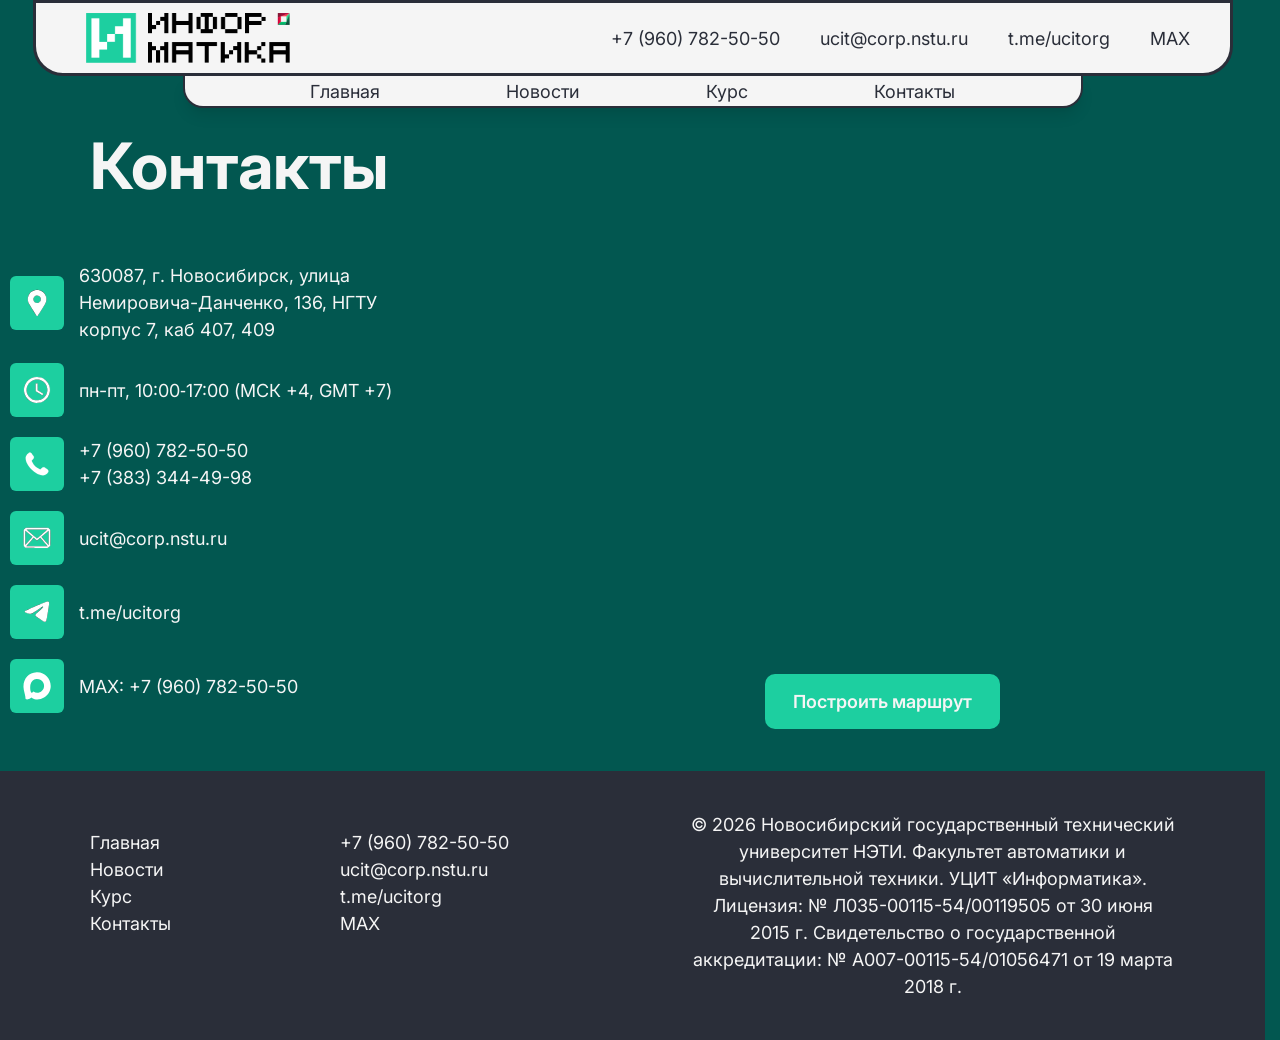
<file: contacts.html>
<!DOCTYPE html>
<html lang="ru">
    <head>
        <meta charset="UTF-8">
        <meta name="viewport" content="width=device-width, initial-scale=1.0">

        <title>Контакты</title>
        <link rel="icon" href="assets/icons/faviconUCIT.png" type="image/png">

        <link rel="preload" href="styles/fonts.css" as="style">
        <link rel="stylesheet" href="styles/fonts.css">
        <link rel="stylesheet" href="styles/text_styles.css">
        <link rel="stylesheet" href="styles/top_bar.css">
        <link rel="stylesheet" href="styles/contacts_page.css">
        <link rel="stylesheet" href="styles/footer.css">
        <link rel="stylesheet" href="styles/norm.css">
    </head>
    <body>
        <header class="top_bar">
            <div class="top_bar_container_top_row">
                <div class="ucit_logo_container">
                    <img class="ucit_logo" src="assets/icons/logUCIT.png" alt="ucit_logo">
                </div>
                <address>
                    <ul class="contact_info_top_bar">
                        <li><a href="tel:+79607825050">+7 (960) 782-50-50</a></li>
                        <li><a href="mailto:ucit@corp.nstu.ru">ucit@corp.nstu.ru</a></li>
                        <li><a href="https://t.me/ucitorg" target="_blank">t.me/ucitorg</a></li>
                        <li><a href="tel:+79607825050" target="_blank">MAX</a></li>     
                    </ul>
                </address>
            </div>
            <div class="top_bar_container_second_row">
                <nav>                   
                    <ul class="flex_menu">
                        <li><a href="index.html">Главная</a></li>
                        <li><a href="news.html">Новости</a></li>
                        <li><a href="course.html">Курс</a></li>
                        <li><a href="#">Контакты</a></li>
                    </ul>
                </nav>
            </div>
        </header>

        <main>
            <div class="page_container">
                <h1 class="h1_contacts">Контакты</h1>
                <div class="contacts_flex_container">
                    <address class="contact_info">
                        <ul>
                            <li class="contact_container">
                                <div class="contact_icon_container">
                                    <img class="contact_icon" src="assets/icons/icon_gps.svg" alt="icon_gps">
                                </div>
                                <a href="https://yandex.ru/maps/65/novosibirsk/?from=mapframe&indoorLevel=1&ll=82.914121%2C54.986945&mode=routes&rtext=~54.987187%2C82.915047&rtt=auto&ruri=~ymapsbm1%3A%2F%2Forg%3Foid%3D1095777048&source=mapframe&um=constructor%3A14f02b6c9541d522d74a2653f8b82f42a17f385e2835aedbda8d2fed89c73435&utm_source=mapframe&z=16.6" target="_blank">
                                    630087, г. Новосибирск, улица Немировича-Данченко, 136, НГТУ корпус&nbsp;7, каб&nbsp;407, 409
                                </a>
                            </li>
                            <li class="contact_container">
                                <div class="contact_icon_container">
                                    <img class="contact_icon" src="assets/icons/icon_clock.svg" alt="icon_clock">
                                </div>
                                пн-пт, 10:00‑17:00 (МСК +4, GMT +7)
                            </li>
                            <li class="contact_container">
                                <div class="contact_icon_container">
                                    <img class="contact_icon" src="assets/icons/icon_phone.svg" alt="icon_phone">
                                </div>
                                <div class="tel_links">
                                    <a href="tel:+79607825050">+7 (960) 782-50-50</a>
                                    <a href="tel:+73833444998">+7 (383) 344-49-98</a>
                                </div>
                            </li>
                            <li class="contact_container">
                                <div class="contact_icon_container">
                                    <img class="contact_icon" src="assets/icons/icon_mail.svg" alt="icon_mail">
                                </div>
                                <a href="mailto:ucit@corp.nstu.ru">ucit@corp.nstu.ru</a>
                            </li>
                            <li class="contact_container">
                                <div class="contact_icon_container">
                                    <img class="contact_icon" src="assets/icons/icon_telegram.svg" alt="icon_telegram">
                                </div>
                                <a href="https://t.me/ucitorg" target="_blank">t.me/ucitorg</a>
                            </li>
                            <li class="contact_container">
                                <div class="contact_icon_container">
                                    <img class="contact_icon" src="assets/icons/icon_max.svg" alt="icon_MAX">
                                </div>
                                <a href="tel:+79607825050">MAX: +7 (960) 782-50-50</a>
                            </li>
                        </ul>

                    </address>
                    <div class="map_block">
                        <div class="map_container">
                            <script type="text/javascript" charset="utf-8" async
                                src="https://api-maps.yandex.ru/services/constructor/1.0/js/?um=constructor%3A14f02b6c9541d522d74a2653f8b82f42a17f385e2835aedbda8d2fed89c73435&amp;width=100%&amp;height=100%&amp;lang=ru_RU&amp;scroll=true">
                            </script>
                        </div>

                        <a class="map_button"
                            href="https://yandex.ru/maps/65/novosibirsk/?from=mapframe&indoorLevel=1&ll=82.914121%2C54.986945&mode=routes&rtext=~54.987187%2C82.915047&rtt=auto&ruri=~ymapsbm1%3A%2F%2Forg%3Foid%3D1095777048&source=mapframe&um=constructor%3A14f02b6c9541d522d74a2653f8b82f42a17f385e2835aedbda8d2fed89c73435&utm_source=mapframe&z=16.6"
                            target="_blank">
                            Построить маршрут
                        </a>
                    </div>
                </div>
       
            </div>
        </main>
        <footer>
            <div class="footer_container">
                <div class="footer_nav">
                    <ul>
                        <li><a href="index.html">Главная</a></li>
                        <li><a href="news.html">Новости</a></li>
                        <li><a href="course.html">Курс</a></li>
                        <li><a href="#">Контакты</a></li>
                    </ul>
                </div>
                <div class="footer_contact_info">
                    <ul>
                        <li><a href="tel:+79607825050">+7 (960) 782-50-50</a></li>
                        <li><a href="mailto:ucit@corp.nstu.ru">ucit@corp.nstu.ru</a></li>
                        <li><a href="https://t.me/ucitorg" target="_blank">t.me/ucitorg</a></li>
                        <li><a href="tel:+79607825050" target="_blank">MAX</a></li>
                    </ul>
                </div>
                <div class="footer_lic">
                    <p class="lic">© 2026 <a href="https://www.nstu.ru/" target="_blank">Новосибирский государственный технический университет НЭТИ.</a> Факультет автоматики и вычислительной техники. УЦИТ «Информатика».<br>Лицензия: № Л035-00115-54/00119505 от 30&nbsp;июня 2015&nbsp;г. Свидетельство о государственной аккредитации: №&nbsp;А007-00115-54/01056471 от 19&nbsp;марта 2018&nbsp;г.</p>
                </div>
            </div>
        </footer>
    </body>
</html>
</file>
<file: styles/fonts.css>
/* cyrillic-ext */
@font-face {
    font-family: 'Inter';
    font-style: italic;
    font-weight: 100 900;
    font-display: swap;
    src: url('../assets/fonts/Inter/UcCm3FwrK3iLTcvnUwkT9nA2.woff2') format('woff2');
    unicode-range: U+0460-052F, U+1C80-1C8A, U+20B4, U+2DE0-2DFF, U+A640-A69F, U+FE2E-FE2F;
}

/* cyrillic */
@font-face {
    font-family: 'Inter';
    font-style: italic;
    font-weight: 100 900;
    font-display: swap;
    src: url('../assets/fonts/Inter/UcCm3FwrK3iLTcvnUwAT9nA2.woff2') format('woff2');
    unicode-range: U+0301, U+0400-045F, U+0490-0491, U+04B0-04B1, U+2116;
}

/* greek-ext */
@font-face {
    font-family: 'Inter';
    font-style: italic;
    font-weight: 100 900;
    font-display: swap;
    src: url('../assets/fonts/Inter/UcCm3FwrK3iLTcvnUwgT9nA2.woff2') format('woff2');
    unicode-range: U+1F00-1FFF;
}

/* greek */
@font-face {
    font-family: 'Inter';
    font-style: italic;
    font-weight: 100 900;
    font-display: swap;
    src: url('../assets/fonts/Inter/UcCm3FwrK3iLTcvnUwcT9nA2.woff2') format('woff2');
    unicode-range: U+0370-0377, U+037A-037F, U+0384-038A, U+038C, U+038E-03A1, U+03A3-03FF;
}

/* vietnamese */
@font-face {
    font-family: 'Inter';
    font-style: italic;
    font-weight: 100 900;
    font-display: swap;
    src: url('../assets/fonts/Inter/UcCm3FwrK3iLTcvnUwsT9nA2.woff2') format('woff2');
    unicode-range: U+0102-0103, U+0110-0111, U+0128-0129, U+0168-0169, U+01A0-01A1, U+01AF-01B0, U+0300-0301, U+0303-0304, U+0308-0309, U+0323, U+0329, U+1EA0-1EF9, U+20AB;
}

/* latin-ext */
@font-face {
    font-family: 'Inter';
    font-style: italic;
    font-weight: 100 900;
    font-display: swap;
    src: url('../assets/fonts/Inter/UcCm3FwrK3iLTcvnUwoT9nA2.woff2') format('woff2');
    unicode-range: U+0100-02BA, U+02BD-02C5, U+02C7-02CC, U+02CE-02D7, U+02DD-02FF, U+0304, U+0308, U+0329, U+1D00-1DBF, U+1E00-1E9F, U+1EF2-1EFF, U+2020, U+20A0-20AB, U+20AD-20C0, U+2113, U+2C60-2C7F, U+A720-A7FF;
}

/* latin */
@font-face {
    font-family: 'Inter';
    font-style: italic;
    font-weight: 100 900;
    font-display: swap;
    src: url('../assets/fonts/Inter/UcCm3FwrK3iLTcvnUwQT9g.woff2') format('woff2');
    unicode-range: U+0000-00FF, U+0131, U+0152-0153, U+02BB-02BC, U+02C6, U+02DA, U+02DC, U+0304, U+0308, U+0329, U+2000-206F, U+20AC, U+2122, U+2191, U+2193, U+2212, U+2215, U+FEFF, U+FFFD;
}

/* cyrillic-ext */
@font-face {
    font-family: 'Inter';
    font-style: normal;
    font-weight: 100 900;
    font-display: swap;
    src: url('../assets/fonts/Inter/UcCo3FwrK3iLTcvvYwYL8g.woff2') format('woff2');
    unicode-range: U+0460-052F, U+1C80-1C8A, U+20B4, U+2DE0-2DFF, U+A640-A69F, U+FE2E-FE2F;
}

/* cyrillic */
@font-face {
    font-family: 'Inter';
    font-style: normal;
    font-weight: 100 900;
    font-display: swap;
    src: url('../assets/fonts/Inter/UcCo3FwrK3iLTcvmYwYL8g.woff2') format('woff2');
    unicode-range: U+0301, U+0400-045F, U+0490-0491, U+04B0-04B1, U+2116;
}

/* greek-ext */
@font-face {
    font-family: 'Inter';
    font-style: normal;
    font-weight: 100 900;
    font-display: swap;
    src: url('../assets/fonts/Inter/UcCo3FwrK3iLTcvuYwYL8g.woff2') format('woff2');
    unicode-range: U+1F00-1FFF;
}

/* greek */
@font-face {
    font-family: 'Inter';
    font-style: normal;
    font-weight: 100 900;
    font-display: swap;
    src: url('../assets/fonts/Inter/UcCo3FwrK3iLTcvhYwYL8g.woff2') format('woff2');
    unicode-range: U+0370-0377, U+037A-037F, U+0384-038A, U+038C, U+038E-03A1, U+03A3-03FF;
}

/* vietnamese */
@font-face {
    font-family: 'Inter';
    font-style: normal;
    font-weight: 100 900;
    font-display: swap;
    src: url('../assets/fonts/Inter/UcCo3FwrK3iLTcvtYwYL8g.woff2') format('woff2');
    unicode-range: U+0102-0103, U+0110-0111, U+0128-0129, U+0168-0169, U+01A0-01A1, U+01AF-01B0, U+0300-0301, U+0303-0304, U+0308-0309, U+0323, U+0329, U+1EA0-1EF9, U+20AB;
}

/* latin-ext */
@font-face {
    font-family: 'Inter';
    font-style: normal;
    font-weight: 100 900;
    font-display: swap;
    src: url('../assets/fonts/Inter/UcCo3FwrK3iLTcvsYwYL8g.woff2') format('woff2');
    unicode-range: U+0100-02BA, U+02BD-02C5, U+02C7-02CC, U+02CE-02D7, U+02DD-02FF, U+0304, U+0308, U+0329, U+1D00-1DBF, U+1E00-1E9F, U+1EF2-1EFF, U+2020, U+20A0-20AB, U+20AD-20C0, U+2113, U+2C60-2C7F, U+A720-A7FF;
}

/* latin */
@font-face {
    font-family: 'Inter';
    font-style: normal;
    font-weight: 100 900;
    font-display: swap;
    src: url('../assets/fonts/Inter/UcCo3FwrK3iLTcviYwY.woff2') format('woff2');
    unicode-range: U+0000-00FF, U+0131, U+0152-0153, U+02BB-02BC, U+02C6, U+02DA, U+02DC, U+0304, U+0308, U+0329, U+2000-206F, U+20AC, U+2122, U+2191, U+2193, U+2212, U+2215, U+FEFF, U+FFFD;
}
</file>
<file: styles/text_styles.css>
*{
    font-family: "Inter", sans-serif;
    box-sizing: border-box;
}

body{
    margin: 0;
    --mg-color: #1dcfa0;
    --md-color: #2a2e39;
    --w-color: #f5f5f5;
    --dg-color: #025750;
    --mr-color: #f02f5b;
    --dr-color: #b51541;
    --lb-color: #74baae;
    --db-color: #1f625f;
    font-size: 18px;
    font-weight: 400;
}

h1 {
    font-size: 64px;
    font-weight: 700;
}

h2 {
    font-size: 52px;
    font-weight: 700;
}

h3 {
    font-size: 40px;
    font-weight: 700;
}

.h4-bold {
    font-size: 32px;
    font-weight: 700;
}

.h4-regular {
    font-size: 32px;
    font-weight: 400;
}
</file>
<file: styles/top_bar.css>
.top_bar{
    position: sticky;
    z-index: 50;
    top: 0;
}

.top_bar_container_top_row{
    max-width: 1200px;
    margin: 0 auto;
    display: flex;
    flex-direction: row;
    justify-content: space-between;
    align-items: center;
    background-color: var(--w-color);
    border: 3px solid var(--md-color);
    border-radius: 0px 0px 30px 30px;
}

.ucit_logo_container{
    margin-left: 50px;
    margin-block: 10px;
}

.ucit_logo{
    height: 50px;
}

address {
    font-style: normal;
}

.contact_info_top_bar{
    display: flex;
    gap: 40px;
    margin-right: 40px;
}

.contact_info_top_bar li{
    margin: 0px;
    list-style: none;
}

.contact_info_top_bar a{
    display: flex;
    width: 100%;
    height: 100%;
    justify-content: center;
    align-items: center;
    color: var(--md-color);
    text-decoration: none;
}

.contact_info_top_bar a:hover{
    color: var(--mg-color);
}

.top_bar_container_second_row{
    max-width: 900px;
    margin: 0 auto;
    background-color: var(--w-color);
    border: 2px solid var(--md-color);
    border-radius: 0px 0px 20px 20px;
    border-top: none;
    box-shadow: 0 10px 15px -3px rgba(0, 0, 0, 0.1), 0 4px 6px -2px rgba(0, 0, 0, 0.05);
}

.flex_menu{
    display: flex;
    justify-content: space-evenly;
    height: 30px;
    align-items: center;
}

.flex_menu li{
    margin: 0;
    list-style: none;
}

.flex_menu a{
    display: flex;
    width: 100%;
    height: 100%;
    justify-content: center;
    align-items: center;
    color: var(--md-color);
    text-decoration: none;
}

.flex_menu a:hover{
    color: var(--mg-color);
}

@media (max-width: 1000px){

    .top_bar_container_top_row{
        flex-direction: column;
        gap: 15px;
        padding: 15px;
        border-radius: 0px;
    }

    .ucit_logo_container{
        margin: 0;
    }

    .contact_info_top_bar{
        flex-wrap: wrap;
        justify-content: center;
        gap: 15px 30px;
        padding: 0;
        margin: 0;
    }

    .contact_info_top_bar li{
        margin: 0;
    }

}


@media (max-width: 768px){

    .top_bar_container_second_row{
        max-width: 100%;
        border-radius: 0;
    }

    .flex_menu{
        height: auto;
        flex-wrap: wrap;
        gap: 15px;
        padding: 15px 0;
    }

    .flex_menu li{
        margin: 0;
    }

}


@media (max-width: 576px){

    .top_bar{
        position: static;
    }

    .ucit_logo{
        height: 40px;
    }

    .contact_info_top_bar{
        flex-direction: column;
        align-items: center;
        gap: 10px;
    }

    .flex_menu{
        flex-direction: column;
        gap: 15px;
        padding: 20px 0;
    }

    .flex_menu li{
        width: 100%;
        text-align: center;
    }

}
</file>
<file: styles/contacts_page.css>
body{
    background-color: var(--dg-color);
    min-height: 100vh;
    display: flex;
    flex-direction: column;
    margin: 0;
}

main{
    margin-top: 10px;
    margin-bottom: 30px;
    flex: 1;
    color: var(--w-color);
}

.page_container{
    max-width: 1440px;
    padding-inline: 10px;
    margin: 0 auto;
}

.h1_contacts{
    margin-left: 80px;
    margin-bottom: 20px;
}

.contacts_flex_container{
    display: flex;
    flex-wrap: wrap;
    gap: 50px;
    justify-content: center;
}

.contact_info{
    margin: 0;
    flex: 1 1 450px;
    max-width: 450px;
}

.contact_info a{
    color: var(--w-color);
    text-decoration: none;
}

.contact_info a:hover{
    color: var(--mg-color);
}

.contact_info ul{
    padding: 0px;
}

.contact_info li{
    list-style: none;
}

.contact_container{
    display: flex;
    align-items: center;
    gap: 15px;
    max-width: 450px;
    min-height: 72px;
    padding: 10px 0;
}

.contact_container a{
    overflow-wrap: break-word;
    display: flex;
    align-items: center;
}

.tel_links{
    display: flex;
    flex-direction: column;
}

.contact_icon_container{
    width: 100%;
    max-width: 54px;
    height: 54px;
    background-color: var(--mg-color);
    border-radius: 6px;
    display: flex;
    justify-content: center;
    align-items: center;
}

.contact_icon{
    width: 28px;
    height: 28px;
}

.map_block{
    flex: 1 1 500px;
    width: 100%;
    max-width: 750px;

    display: flex;
    flex-direction: column;
    gap: 20px;
}

.map_container{
    width: 100%;
    height: 420px;

    display: flex;
    justify-content: center;
    align-items: center;

    border-radius: 20px;
    overflow: hidden;
}

.map_button{
    display: flex;
    justify-content: center;
    align-items: center;

    width: fit-content;
    min-width: 220px;
    padding: 14px 28px;
    margin: 0 auto;

    background-color: var(--mg-color);
    color: var(--w-color);
    text-decoration: none;
    border-radius: 10px;
    font-weight: 600;
    transition: all .3s ease;

    -webkit-tap-highlight-color: transparent;
}

.map_button:link,
.map_button:visited{
    color: var(--w-color);
    background-color: var(--mg-color);
}

.map_button:hover{
    opacity: .85;
}

.map_button:active{
    transform: scale(.98);
}

.map_button:focus,
.map_button:focus-visible{
    outline: none;
}

@media (max-width: 900px){

    .h1_contacts{
        margin-left: 0;
        text-align: center;
    }

    .page_container{
        padding-inline: 20px;
    }

    .contacts_flex_container{
        flex-direction: column;
        align-items: center;
        gap: 30px;
    }

    .contact_info{
        width: 100%;
        max-width: 600px;
    }

    .map_block{
        flex: none;
        width: 100%;
        max-width: 600px;
    }

    .map_container{
        height: 300px;
    }

}

@media (max-width: 600px){

    main{
        margin-bottom: 20px;
    }

    .page_container{
        padding-inline: 15px;
    }

    .h1_contacts{
        text-align: center;
        font-size: 28px;
    }

    .contact_container{
        height: auto;
        min-height: 60px;
        gap: 10px;
        align-items: center;
    }

    .contact_icon_container{
        min-width: 45px;
        width: 45px;
        height: 45px;
    }

    .contact_icon{
        width: 22px;
        height: 22px;
    }

    .contact_container a,
    .contact_container{
        font-size: 14px;
        line-height: 1.4;
    }

    .map_block{
        flex: none;
        gap: 15px;
    }

    .map_container{
        height: 250px;
        border-radius: 10px;
    }

}
</file>
<file: styles/footer.css>
footer{
    background-color: var(--md-color);
    color: var(--w-color);
    padding: 40px;
}

.footer_container{
    max-width: 1440px;
    margin: 0 auto;
    display: flex;
    flex-wrap: wrap;
    gap: 50px;
}

.footer_nav{
    margin-left: 50px;
    flex: 0 0 200px;
}

.footer_contact_info{
    flex: 0 0 300px;
}

.footer_lic{
    margin-right: 50px;
    flex: 1;
    min-width: 300px;
}

footer ul{
    padding: 0;
}

footer li{
    list-style: none;
}

footer a{
    color: var(--w-color);
    text-decoration: none;
}

footer a:hover{
    color: var(--mg-color);
}

.lic{
    text-align: center;
}

/* Планшеты */
@media (max-width: 900px) {

    .footer_container {
        gap: 30px;
    }

    .footer_nav,
    .footer_contact_info,
    .footer_lic {
        flex: 1 1 100%;
        margin: 0;
        text-align: center;
    }

    .footer_nav ul,
    .footer_contact_info ul {
        display: flex;
        flex-direction: column;
        gap: 10px;
    }

}


/* Телефоны */
@media (max-width: 600px) {

    footer {
        padding: 20px;
    }

    .footer_container {
        gap: 20px;
    }

    .lic {
        font-size: 14px;
        line-height: 1.5;
    }

    footer a {
        font-size: 16px;
    }

}
</file>
<file: styles/norm.css>
/**
  Нормализация блочной модели
 */
*,
::before,
::after {
  box-sizing: border-box;
}

/**
  Убираем внутренние отступы слева тегам списков,
  у которых есть атрибут class
 */
:where(ul, ol):where([class]) {
  padding-left: 0;
}

/**
  Убираем внешние отступы body и двум другим тегам,
  у которых есть атрибут class
 */
body,
:where(blockquote, figure, fieldset):where([class]) {
  margin: 0;
}

/**
  Убираем внешние отступы вертикали нужным тегам,
  у которых есть атрибут class
 */
:where(
  h1,
  h2,
  h3,
  h4,
  h5,
  h6,
  p,
  ul,
  ol,
  dl
):where([class]) {
  margin-block: 0;
}

:where(dd[class]) {
  margin-left: 0;
}

:where(fieldset[class]) {
  padding: 0;
  border: none;
}

/**
  Убираем стандартный маркер маркированному списку,
  у которого есть атрибут class
 */
:where(ul[class]) {
  list-style: none;
}

:where(address[class]) {
  font-style: normal;
}

/**
  Обнуляем вертикальные внешние отступы параграфа,
  объявляем локальную переменную для внешнего отступа вниз,
  чтобы избежать взаимодействие с более сложным селектором
 */
p {
  --paragraphMarginBottom: 24px;

  margin-block: 0;
}

/**
  Внешний отступ вниз для параграфа без атрибута class,
  который расположен не последним среди своих соседних элементов
 */
p:where(:not([class]):not(:last-child)) {
  margin-bottom: var(--paragraphMarginBottom);
}


/**
  Упрощаем работу с изображениями и видео
 */
img,
video {
  display: block;
  max-width: 100%;
  height: auto;
}

/**
  Наследуем свойства шрифт для полей ввода
 */
input,
textarea,
select,
button {
  font: inherit;
}

html {
  /**
    Пригодится в большинстве ситуаций
    (когда, например, нужно будет "прижать" футер к низу сайта)
   */
  height: 100%;
  /**
    Убираем скачок интерфейса по горизонтали
    при появлении / исчезновении скроллбара
   */
  scrollbar-gutter: stable;
  /**
    Плавный скролл
   */
  scroll-behavior: smooth;
}

body {
  /**
    Пригодится в большинстве ситуаций
    (когда, например, нужно будет "прижать" футер к низу сайта)
   */
  min-height: 100%;
  /**
    Унифицированный интерлиньяж
   */
  line-height: 1.5;
}

/**
  Нормализация высоты элемента ссылки при его инспектировании в DevTools
 */
a:where([class]) {
  display: inline-flex;
}

/**
  Курсор-рука при наведении на элемент
 */
button,
label {
  cursor: pointer;
}

/**
  Убирает серую подсветку при тапе на мобильных устройствах (iOS/Android)
 */
button {
  -webkit-tap-highlight-color: transparent;
}

/**
  Приводим к единому цвету svg-элементы
  (за исключением тех, у которых уже указан
  атрибут fill со значением 'none' или начинается с 'url')
 */
:where([fill]:not(
  [fill="none"],
  [fill^="url"]
)) {
  fill: currentColor;
}

/**
  Приводим к единому цвету svg-элементы
  (за исключением тех, у которых уже указан
  атрибут stroke со значением 'none')
 */
:where([stroke]:not(
  [stroke="none"],
  [stroke^="url"]
)) {
  stroke: currentColor;
}

/**
  Чиним баг задержки смены цвета при взаимодействии с svg-элементами
 */
svg * {
  transition-property: fill, stroke;
}

/**
  Приведение рамок таблиц в классический 'collapse' вид
 */
:where(table) {
  border-collapse: collapse;
  border-color: currentColor;
}

/**
  Удаляем все анимации и переходы для людей,
  которые предпочитают их не использовать
 */
@media (prefers-reduced-motion: reduce) {
  *,
  ::before,
  ::after {
    animation-duration: 0.01ms !important;
    animation-iteration-count: 1 !important;
    transition-duration: 0.01ms !important;
    scroll-behavior: auto !important;
  }
}
</file>
